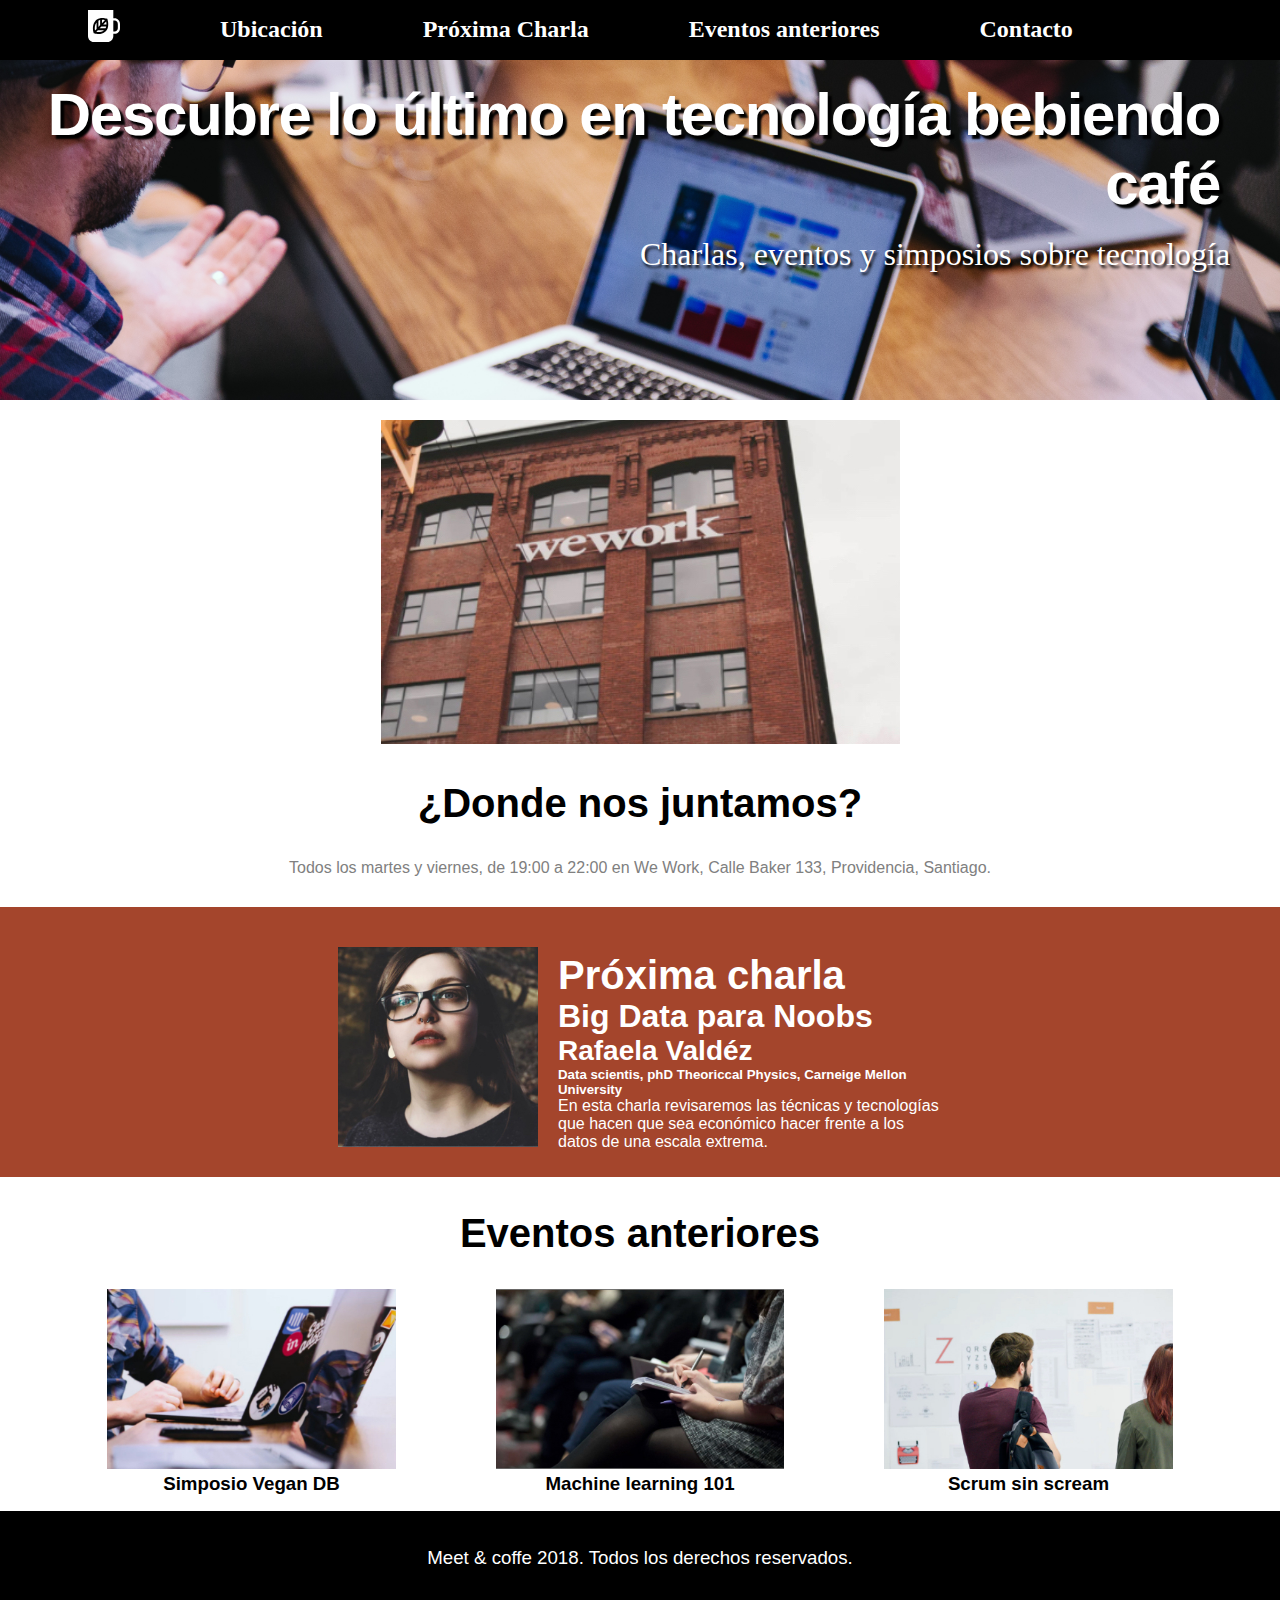
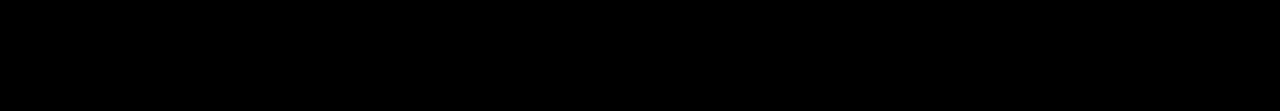
<file: index.html>
<!DOCTYPE html>
<html lang="en">
<head>
    <meta charset="UTF-8">
    <meta name="viewport" content="width=device-width, initial-scale=1.0">
    <meta http-equiv="X-UA-Compatible" content="ie=edge">
    <title>Meet & Coffee</title>
    <link rel="shortcut icon" type="image/png" href="img/favicon.png">
    <link rel="stylesheet" href="styles.css">
    <link rel="stylesheet" href="https://use.fontawesome.com/releases/v5.8.1/css/all.css" integrity="sha384-50oBUHEmvpQ+1lW4y57PTFmhCaXp0ML5d60M1M7uH2+nqUivzIebhndOJK28anvf" crossorigin="anonymous">
</head>
<body>
    <nav>
    <ul>
        <li id='unique'><a href="#inicio"><svg fill="white" width="32px" height="32px" xmlns="http://www.w3.org/2000/svg" viewBox="0 0 44 44"><path d="M11.8 26l-2.2 2.3c-.5-2.9-.7-7.5 2.2-11.2V26zm-.4 4.1c2.7.5 7.2.7 10.6-2.3h-8.5l-2.1 2.3zm5.3-16.2c-.8.2-1.7.5-2.4.9v8.5l2.4-2.6v-6.8zm2.5-.3v4.6l4-4.2c-1.1-.3-2.5-.5-4-.4zM16 25.2h8.1c.4-.8.7-1.7.9-2.6h-6.6L16 25.2zm28-6.1V25c0 4.3-3.3 7.8-7.4 7.8h-1.8v2.9c0 4.6-3.6 8.3-7.9 8.3h-19C3.6 44 0 40.3 0 35.7V0h34.8v11.4h1.8c4.1 0 7.4 3.5 7.4 7.7zm-16.2.9c.1-2.6-.4-5-.8-6.4-.2-.9-.4-1.4-.4-1.4s-.5-.2-1.4-.4c-1.4-.4-3.6-.9-6.1-.8-.8 0-1.7.1-2.5.3-.8.2-1.6.4-2.4.7-.9.4-1.7.8-2.5 1.5-.6.5-1.1 1-1.6 1.6-4.5 5.4-3.4 12.5-2.6 15.5.2.9.4 1.4.4 1.4s.5.2 1.4.4c2.8.8 9.6 2 14.7-2.7.6-.5 1.1-1.1 1.5-1.7.6-.8 1-1.7 1.4-2.6.3-.8.5-1.7.7-2.6.1-1.1.2-1.9.2-2.8zm13.2-.9c0-2.6-2-4.6-4.4-4.6h-1.8v15.1h1.8c2.4 0 4.4-2.1 4.4-4.6v-5.9zM21 20h4.4c0-1.6-.1-3-.4-4.2L21 20z"/></svg></a></li>
        <li class='lista'><a href="#contact">Ubicación</a></li>
        <li class='lista'><a href="#next">Próxima Charla</a></li>
        <li class='lista'><a href="#past_events">Eventos anteriores</a></liclass='lista'>
        <li class='lista'><a href="#foot">Contacto</a></li>
    </ul>   </nav>
    <div id="hero">
        <h1>Descubre lo último en tecnología bebiendo café</h1><br>
        <p>Charlas, eventos y simposios sobre tecnología</p>
    </div>
    <div id="contact">
        <img src="img/we-work.jpg"><br>
        <h2>¿Donde nos juntamos?</h2>
        <p>Todos los martes y viernes, de 19:00 a 22:00 en We Work, Calle Baker 133, Providencia, Santiago.</p>
    </div>
    
    
    
    <div id="next">
        <img src="img/speaker.jpg"height="200px">
     <div class="next-text">
        <h2>Próxima charla</h2>
        <h3>Big Data para Noobs</h3>
        <h4>Rafaela Valdéz</h4>
        <h5>Data scientis, phD Theoriccal Physics, Carneige Mellon University</h5>
        <p>En esta charla revisaremos las técnicas y tecnologías que hacen que sea económico hacer frente a los datos de una escala extrema.</p>
     </div>
    </div>
<div id="past_events">
    <h2>Eventos anteriores</h2>
    <article class="event">
        <a href="simposio-vegandb.html"><img src="img/simposio-vegan.jpg" height="180px"></a>
        <h3>Simposio Vegan DB</h3>
    </article>
    <article class="event">
        <img src="img/machine-learning.jpg" height="180px">
        <h3>Machine learning 101</h3>
    </article>
    <article class="event">
        <img src="img/scrum-sin-scream.jpg" height="180px">
        <h3>Scrum sin scream</h3>
    </article>
</div>
<footer id="foot">
    <i class="fab fa-github-square fa-5x"></i>
    <i class="fab fa-twitter-square fa-5x"></i>
    <i class="fab fa-linkedin fa-5x"></i>
    <h3>Meet & coffe 2018. Todos los derechos reservados.</h3>
</footer>
</body>
</html>
</file>
<file: styles.css>
html,body{
    scroll-padding-top: 50px};
}
html{
    padding-top: 0;
}

body{
    margin: 0;
}
.lista{
    color: green;
}
#uniq{
    color: white;
}
nav{
    padding-top: 10px;
    background-color:black;
    height: 50px;
    position: fixed;
    width: 100%;}
li{
    display: inline;
    margin: 3rem;
    vertical-align: middle;
    }
p{
    display: inline;
}
ul{
    margin-top: 0px;
    padding-top: 0px;
}
ul a{
    color:white;
    text-decoration: none;
    font-size: x-large;
    font-weight: bold;}

    
#hero{background-image: url("img/bg-hero.png");
height: 400px;
background-size: cover;}

#hero h1{
    margin: 0;
    color: white;
    font-size: 3.75em;
    font-family: 'Open Sans',sans-serif;
    font-weight: 800;
    text-shadow: 4px 4px 2px #000;
    text-align: right;
    padding-top: 80px;
    padding-right: 1em;
    letter-spacing: -1pt;
}
#hero p{
    display: inline;
    color: white;
    margin-left: 20em;
    font-size: 2em;
    font-family: calibri;
    text-shadow: 2px 3px 3px #000;
}
#contact{background-color: white;
text-align: center;
padding-top: 20px;
vertical-align: middle;
margin-bottom: 30px;
}

#contact h2{
    font-size: 2.5em;
    font-family: 'Open Sans',sans-serif;
}
#contact p{
    font-size: 1em;
    font-family: 'Open Sans',sans-serif;
    color: grey;
}

#next {
    background-color:#a4452c;
    text-align: center;
    height: 230px;
    padding-top: 40px;
    vertical-align: middle;
}

.next-text{
    display: inline-block;
    text-align: left;
    width: 30%;
    margin-left: 1em;
}

.next-text h2,h3,h4,h5,p{
    margin: 0;
    color:white;
    font-family: 'Open Sans', sans-serif;
}

.next-text h2{
    font-weight: 700;
    font-size: 2.5em;
}

.next-text h3 {
    font-size: 2em;
}

.next-text h4 {
    font-size: 1.75em;
}

.next-text p {
    font-size: 1em;
    display: inline-block;
}

#past_events{text-align: center;
    height: 300px;
    vertical-align: middle;
    font-family: 'Open Sans',sans-serif;}

#past_events h2{
    font-size: 2.5em;
    font-weight: 700;
}

.event{
    display: inline-block;
    width: 30%;
    text-align: center;
}

#past_events h3{
    color: black;
}

footer{
    background-color: black;
    color: white;
    text-align: center;
    vertical-align: middle;
    height: 200px;
}

footer i{
    margin-left: 0.2em;
    margin-right: 0.2em;
    margin-top: 0.5em;
}

footer h3{
    margin-top: 1em;
    font-weight: lighter;
}

.simposium{
    display: inline-block;
    width: 40%;
    margin-left: 30%;
    padding-top: 10%;
    color: black;
}
.simposium h1{
font-size: 25px;
text-align: left;

}

.simposium img{
    min-width: 100%;
}
.simposium p{
    color: black;
    font-size: 12px;
    width: 100%;
    text-align: justify;
    padding-top: 10;
    display: block;
    margin-top: 30px;
    margin-bottom: 30px;
}
</file>
